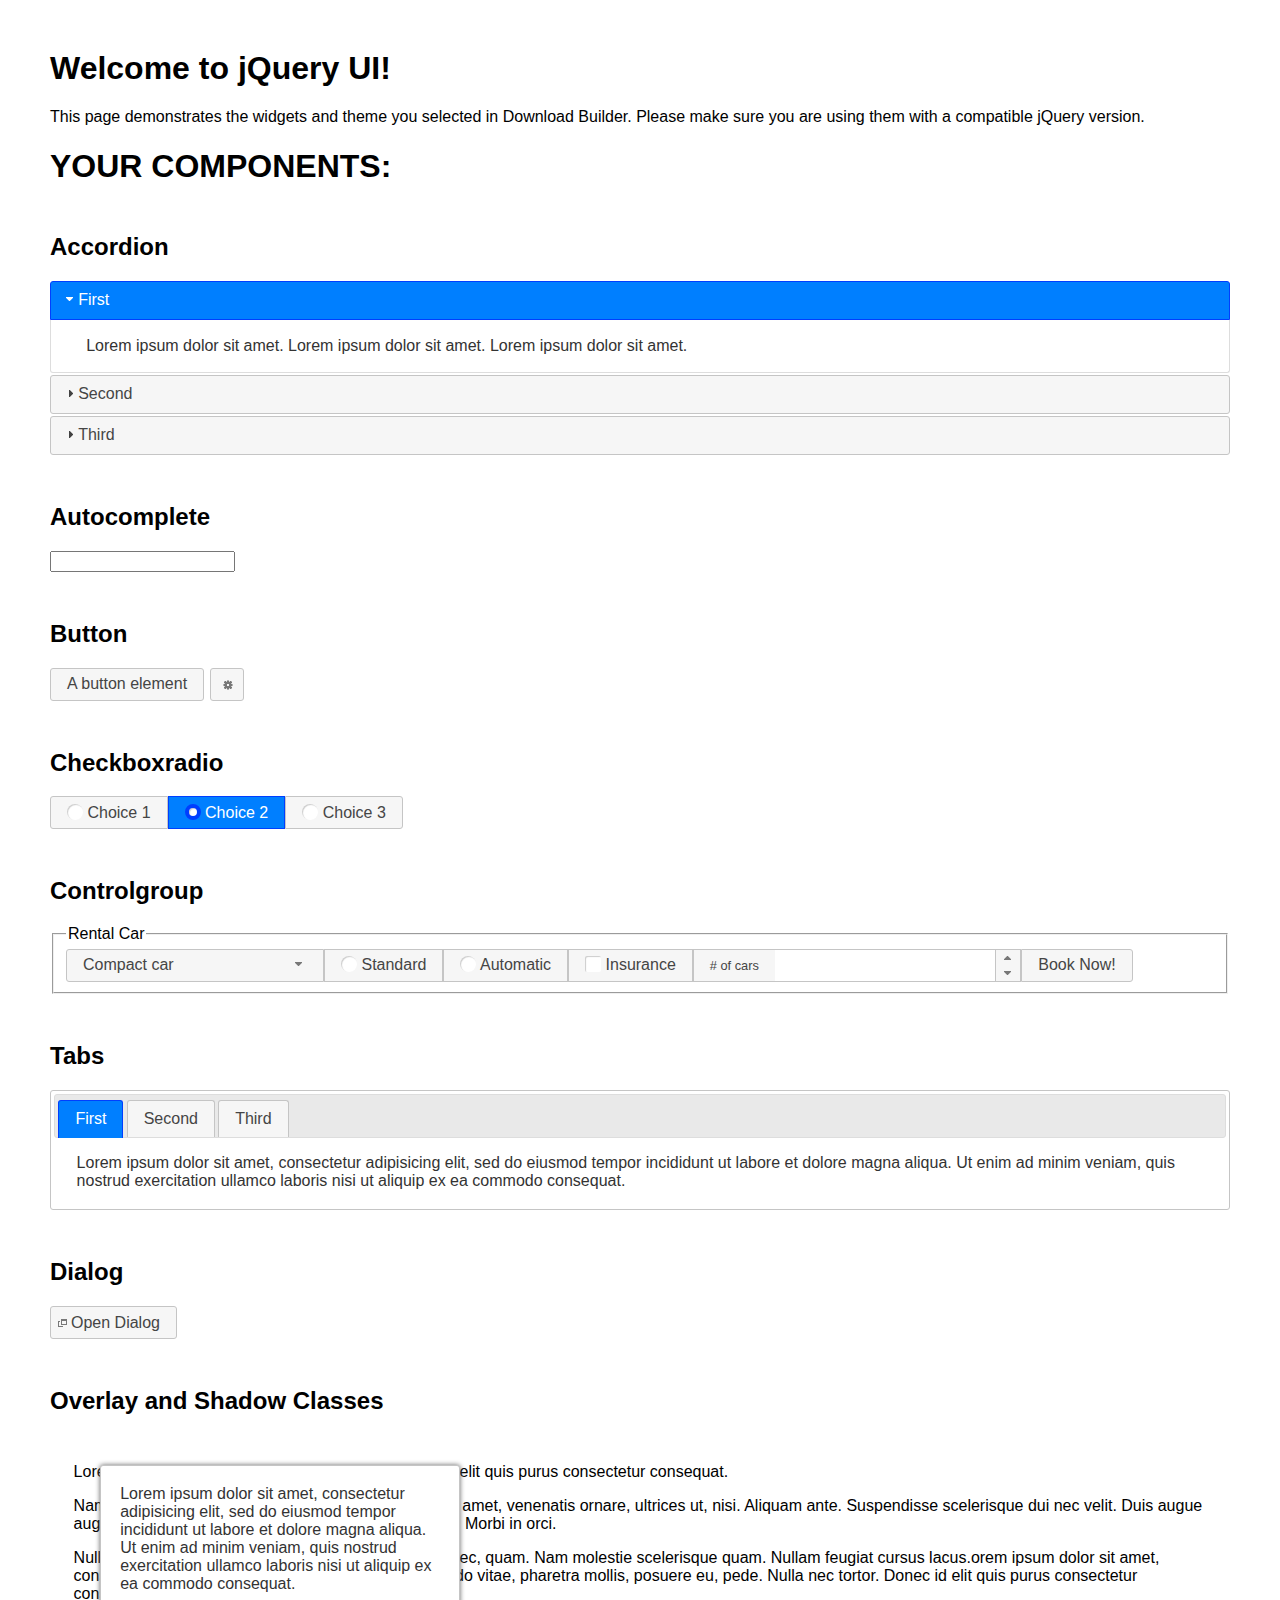
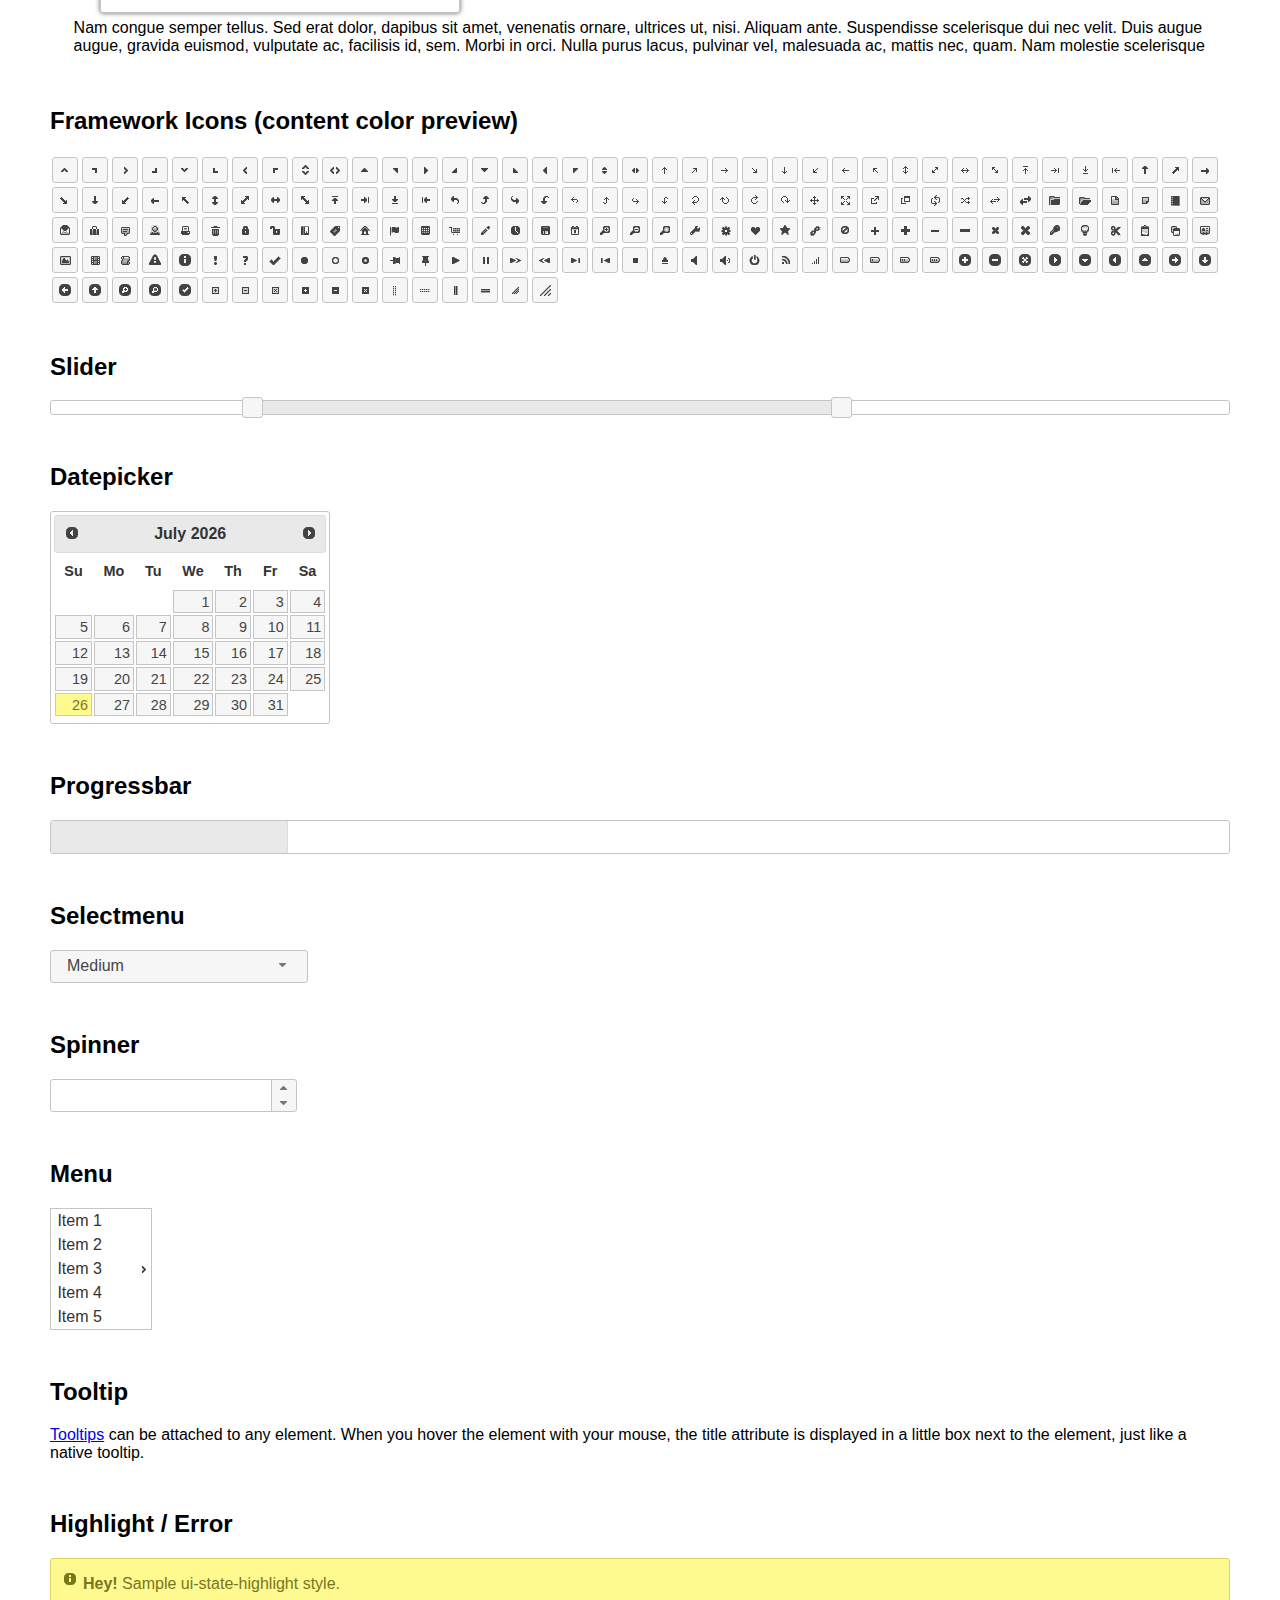
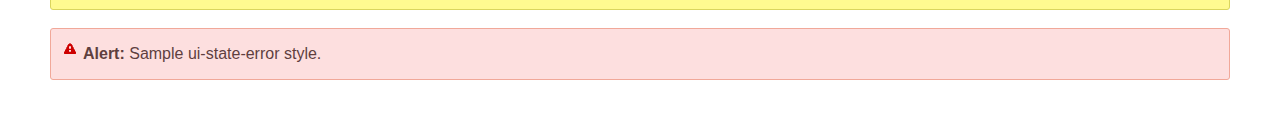
<file: jquery-ui-1.13.2/index.html>
<!doctype html>
<html lang="us">
<head>
	<meta charset="utf-8">
	<title>jQuery UI Example Page</title>
	<link href="jquery-ui.css" rel="stylesheet">
	<style>
	body{
		font-family: "Trebuchet MS", sans-serif;
		margin: 50px;
	}
	.demoHeaders {
		margin-top: 2em;
	}
	#dialog-link {
		padding: .4em 1em .4em 20px;
		text-decoration: none;
		position: relative;
	}
	#dialog-link span.ui-icon {
		margin: 0 5px 0 0;
		position: absolute;
		left: .2em;
		top: 50%;
		margin-top: -8px;
	}
	#icons {
		margin: 0;
		padding: 0;
	}
	#icons li {
		margin: 2px;
		position: relative;
		padding: 4px 0;
		cursor: pointer;
		float: left;
		list-style: none;
	}
	#icons span.ui-icon {
		float: left;
		margin: 0 4px;
	}
	.fakewindowcontain .ui-widget-overlay {
		position: absolute;
	}
	select {
		width: 200px;
	}
	</style>
</head>
<body>

<h1>Welcome to jQuery UI!</h1>

<div class="ui-widget">
	<p>This page demonstrates the widgets and theme you selected in Download Builder. Please make sure you are using them with a compatible jQuery version.</p>
</div>

<h1>YOUR COMPONENTS:</h1>

<!-- Accordion -->
<h2 class="demoHeaders">Accordion</h2>
<div id="accordion">
	<h3>First</h3>
	<div>Lorem ipsum dolor sit amet. Lorem ipsum dolor sit amet. Lorem ipsum dolor sit amet.</div>
	<h3>Second</h3>
	<div>Phasellus mattis tincidunt nibh.</div>
	<h3>Third</h3>
	<div>Nam dui erat, auctor a, dignissim quis.</div>
</div>

<!-- Autocomplete -->
<h2 class="demoHeaders">Autocomplete</h2>
<div>
	<input id="autocomplete" title="type &quot;a&quot;">
</div>

<!-- Button -->
<h2 class="demoHeaders">Button</h2>
<button id="button">A button element</button>
<button id="button-icon">An icon-only button</button>

<!-- Checkboxradio -->
<h2 class="demoHeaders">Checkboxradio</h2>
<form style="margin-top: 1em;">
	<div id="radioset">
		<input type="radio" id="radio1" name="radio"><label for="radio1">Choice 1</label>
		<input type="radio" id="radio2" name="radio" checked="checked"><label for="radio2">Choice 2</label>
		<input type="radio" id="radio3" name="radio"><label for="radio3">Choice 3</label>
	</div>
</form>

<!-- Controlgroup -->
<h2 class="demoHeaders">Controlgroup</h2>
<fieldset>
	<legend>Rental Car</legend>
	<div id="controlgroup">
		<select id="car-type">
			<option>Compact car</option>
			<option>Midsize car</option>
			<option>Full size car</option>
			<option>SUV</option>
			<option>Luxury</option>
			<option>Truck</option>
			<option>Van</option>
		</select>
		<label for="transmission-standard">Standard</label>
		<input type="radio" name="transmission" id="transmission-standard">
		<label for="transmission-automatic">Automatic</label>
		<input type="radio" name="transmission" id="transmission-automatic">
		<label for="insurance">Insurance</label>
		<input type="checkbox" name="insurance" id="insurance">
		<label for="horizontal-spinner" class="ui-controlgroup-label"># of cars</label>
		<input id="horizontal-spinner" class="ui-spinner-input">
		<button>Book Now!</button>
	</div>
</fieldset>

<!-- Tabs -->
<h2 class="demoHeaders">Tabs</h2>
<div id="tabs">
	<ul>
		<li><a href="#tabs-1">First</a></li>
		<li><a href="#tabs-2">Second</a></li>
		<li><a href="#tabs-3">Third</a></li>
	</ul>
	<div id="tabs-1">Lorem ipsum dolor sit amet, consectetur adipisicing elit, sed do eiusmod tempor incididunt ut labore et dolore magna aliqua. Ut enim ad minim veniam, quis nostrud exercitation ullamco laboris nisi ut aliquip ex ea commodo consequat.</div>
	<div id="tabs-2">Phasellus mattis tincidunt nibh. Cras orci urna, blandit id, pretium vel, aliquet ornare, felis. Maecenas scelerisque sem non nisl. Fusce sed lorem in enim dictum bibendum.</div>
	<div id="tabs-3">Nam dui erat, auctor a, dignissim quis, sollicitudin eu, felis. Pellentesque nisi urna, interdum eget, sagittis et, consequat vestibulum, lacus. Mauris porttitor ullamcorper augue.</div>
</div>

<h2 class="demoHeaders">Dialog</h2>
<p>
	<button id="dialog-link" class="ui-button ui-corner-all ui-widget">
		<span class="ui-icon ui-icon-newwin"></span>Open Dialog
	</button>
</p>

<h2 class="demoHeaders">Overlay and Shadow Classes</h2>
<div style="position: relative; width: 96%; height: 200px; padding:1% 2%; overflow:hidden;" class="fakewindowcontain">
	<p>Lorem ipsum dolor sit amet,  Nulla nec tortor. Donec id elit quis purus consectetur consequat. </p><p>Nam congue semper tellus. Sed erat dolor, dapibus sit amet, venenatis ornare, ultrices ut, nisi. Aliquam ante. Suspendisse scelerisque dui nec velit. Duis augue augue, gravida euismod, vulputate ac, facilisis id, sem. Morbi in orci. </p><p>Nulla purus lacus, pulvinar vel, malesuada ac, mattis nec, quam. Nam molestie scelerisque quam. Nullam feugiat cursus lacus.orem ipsum dolor sit amet, consectetur adipiscing elit. Donec libero risus, commodo vitae, pharetra mollis, posuere eu, pede. Nulla nec tortor. Donec id elit quis purus consectetur consequat. </p><p>Nam congue semper tellus. Sed erat dolor, dapibus sit amet, venenatis ornare, ultrices ut, nisi. Aliquam ante. Suspendisse scelerisque dui nec velit. Duis augue augue, gravida euismod, vulputate ac, facilisis id, sem. Morbi in orci. Nulla purus lacus, pulvinar vel, malesuada ac, mattis nec, quam. Nam molestie scelerisque quam. </p><p>Nullam feugiat cursus lacus.orem ipsum dolor sit amet, consectetur adipiscing elit. Donec libero risus, commodo vitae, pharetra mollis, posuere eu, pede. Nulla nec tortor. Donec id elit quis purus consectetur consequat. Nam congue semper tellus. Sed erat dolor, dapibus sit amet, venenatis ornare, ultrices ut, nisi. Aliquam ante. </p><p>Suspendisse scelerisque dui nec velit. Duis augue augue, gravida euismod, vulputate ac, facilisis id, sem. Morbi in orci. Nulla purus lacus, pulvinar vel, malesuada ac, mattis nec, quam. Nam molestie scelerisque quam. Nullam feugiat cursus lacus.orem ipsum dolor sit amet, consectetur adipiscing elit. Donec libero risus, commodo vitae, pharetra mollis, posuere eu, pede. Nulla nec tortor. Donec id elit quis purus consectetur consequat. Nam congue semper tellus. Sed erat dolor, dapibus sit amet, venenatis ornare, ultrices ut, nisi. </p>

	<!-- ui-dialog -->
	<div class="ui-widget-overlay ui-front"></div>
	<div style="position: absolute; width: 320px; left: 50px; top: 30px; padding: 1.2em" class="ui-widget ui-front ui-widget-content ui-corner-all ui-widget-shadow">
		Lorem ipsum dolor sit amet, consectetur adipisicing elit, sed do eiusmod tempor incididunt ut labore et dolore magna aliqua. Ut enim ad minim veniam, quis nostrud exercitation ullamco laboris nisi ut aliquip ex ea commodo consequat.
	</div>

</div>

<!-- ui-dialog -->
<div id="dialog" title="Dialog Title">
	<p>Lorem ipsum dolor sit amet, consectetur adipisicing elit, sed do eiusmod tempor incididunt ut labore et dolore magna aliqua. Ut enim ad minim veniam, quis nostrud exercitation ullamco laboris nisi ut aliquip ex ea commodo consequat.</p>
</div>


<h2 class="demoHeaders">Framework Icons (content color preview)</h2>
<ul id="icons" class="ui-widget ui-helper-clearfix">
	<li class="ui-state-default ui-corner-all" title=".ui-icon-caret-1-n"><span class="ui-icon ui-icon-caret-1-n"></span></li>
	<li class="ui-state-default ui-corner-all" title=".ui-icon-caret-1-ne"><span class="ui-icon ui-icon-caret-1-ne"></span></li>
	<li class="ui-state-default ui-corner-all" title=".ui-icon-caret-1-e"><span class="ui-icon ui-icon-caret-1-e"></span></li>
	<li class="ui-state-default ui-corner-all" title=".ui-icon-caret-1-se"><span class="ui-icon ui-icon-caret-1-se"></span></li>
	<li class="ui-state-default ui-corner-all" title=".ui-icon-caret-1-s"><span class="ui-icon ui-icon-caret-1-s"></span></li>
	<li class="ui-state-default ui-corner-all" title=".ui-icon-caret-1-sw"><span class="ui-icon ui-icon-caret-1-sw"></span></li>
	<li class="ui-state-default ui-corner-all" title=".ui-icon-caret-1-w"><span class="ui-icon ui-icon-caret-1-w"></span></li>
	<li class="ui-state-default ui-corner-all" title=".ui-icon-caret-1-nw"><span class="ui-icon ui-icon-caret-1-nw"></span></li>
	<li class="ui-state-default ui-corner-all" title=".ui-icon-caret-2-n-s"><span class="ui-icon ui-icon-caret-2-n-s"></span></li>
	<li class="ui-state-default ui-corner-all" title=".ui-icon-caret-2-e-w"><span class="ui-icon ui-icon-caret-2-e-w"></span></li>
	<li class="ui-state-default ui-corner-all" title=".ui-icon-triangle-1-n"><span class="ui-icon ui-icon-triangle-1-n"></span></li>
	<li class="ui-state-default ui-corner-all" title=".ui-icon-triangle-1-ne"><span class="ui-icon ui-icon-triangle-1-ne"></span></li>
	<li class="ui-state-default ui-corner-all" title=".ui-icon-triangle-1-e"><span class="ui-icon ui-icon-triangle-1-e"></span></li>
	<li class="ui-state-default ui-corner-all" title=".ui-icon-triangle-1-se"><span class="ui-icon ui-icon-triangle-1-se"></span></li>
	<li class="ui-state-default ui-corner-all" title=".ui-icon-triangle-1-s"><span class="ui-icon ui-icon-triangle-1-s"></span></li>
	<li class="ui-state-default ui-corner-all" title=".ui-icon-triangle-1-sw"><span class="ui-icon ui-icon-triangle-1-sw"></span></li>
	<li class="ui-state-default ui-corner-all" title=".ui-icon-triangle-1-w"><span class="ui-icon ui-icon-triangle-1-w"></span></li>
	<li class="ui-state-default ui-corner-all" title=".ui-icon-triangle-1-nw"><span class="ui-icon ui-icon-triangle-1-nw"></span></li>
	<li class="ui-state-default ui-corner-all" title=".ui-icon-triangle-2-n-s"><span class="ui-icon ui-icon-triangle-2-n-s"></span></li>
	<li class="ui-state-default ui-corner-all" title=".ui-icon-triangle-2-e-w"><span class="ui-icon ui-icon-triangle-2-e-w"></span></li>
	<li class="ui-state-default ui-corner-all" title=".ui-icon-arrow-1-n"><span class="ui-icon ui-icon-arrow-1-n"></span></li>
	<li class="ui-state-default ui-corner-all" title=".ui-icon-arrow-1-ne"><span class="ui-icon ui-icon-arrow-1-ne"></span></li>
	<li class="ui-state-default ui-corner-all" title=".ui-icon-arrow-1-e"><span class="ui-icon ui-icon-arrow-1-e"></span></li>
	<li class="ui-state-default ui-corner-all" title=".ui-icon-arrow-1-se"><span class="ui-icon ui-icon-arrow-1-se"></span></li>
	<li class="ui-state-default ui-corner-all" title=".ui-icon-arrow-1-s"><span class="ui-icon ui-icon-arrow-1-s"></span></li>
	<li class="ui-state-default ui-corner-all" title=".ui-icon-arrow-1-sw"><span class="ui-icon ui-icon-arrow-1-sw"></span></li>
	<li class="ui-state-default ui-corner-all" title=".ui-icon-arrow-1-w"><span class="ui-icon ui-icon-arrow-1-w"></span></li>
	<li class="ui-state-default ui-corner-all" title=".ui-icon-arrow-1-nw"><span class="ui-icon ui-icon-arrow-1-nw"></span></li>
	<li class="ui-state-default ui-corner-all" title=".ui-icon-arrow-2-n-s"><span class="ui-icon ui-icon-arrow-2-n-s"></span></li>
	<li class="ui-state-default ui-corner-all" title=".ui-icon-arrow-2-ne-sw"><span class="ui-icon ui-icon-arrow-2-ne-sw"></span></li>
	<li class="ui-state-default ui-corner-all" title=".ui-icon-arrow-2-e-w"><span class="ui-icon ui-icon-arrow-2-e-w"></span></li>
	<li class="ui-state-default ui-corner-all" title=".ui-icon-arrow-2-se-nw"><span class="ui-icon ui-icon-arrow-2-se-nw"></span></li>
	<li class="ui-state-default ui-corner-all" title=".ui-icon-arrowstop-1-n"><span class="ui-icon ui-icon-arrowstop-1-n"></span></li>
	<li class="ui-state-default ui-corner-all" title=".ui-icon-arrowstop-1-e"><span class="ui-icon ui-icon-arrowstop-1-e"></span></li>
	<li class="ui-state-default ui-corner-all" title=".ui-icon-arrowstop-1-s"><span class="ui-icon ui-icon-arrowstop-1-s"></span></li>
	<li class="ui-state-default ui-corner-all" title=".ui-icon-arrowstop-1-w"><span class="ui-icon ui-icon-arrowstop-1-w"></span></li>
	<li class="ui-state-default ui-corner-all" title=".ui-icon-arrowthick-1-n"><span class="ui-icon ui-icon-arrowthick-1-n"></span></li>
	<li class="ui-state-default ui-corner-all" title=".ui-icon-arrowthick-1-ne"><span class="ui-icon ui-icon-arrowthick-1-ne"></span></li>
	<li class="ui-state-default ui-corner-all" title=".ui-icon-arrowthick-1-e"><span class="ui-icon ui-icon-arrowthick-1-e"></span></li>
	<li class="ui-state-default ui-corner-all" title=".ui-icon-arrowthick-1-se"><span class="ui-icon ui-icon-arrowthick-1-se"></span></li>
	<li class="ui-state-default ui-corner-all" title=".ui-icon-arrowthick-1-s"><span class="ui-icon ui-icon-arrowthick-1-s"></span></li>
	<li class="ui-state-default ui-corner-all" title=".ui-icon-arrowthick-1-sw"><span class="ui-icon ui-icon-arrowthick-1-sw"></span></li>
	<li class="ui-state-default ui-corner-all" title=".ui-icon-arrowthick-1-w"><span class="ui-icon ui-icon-arrowthick-1-w"></span></li>
	<li class="ui-state-default ui-corner-all" title=".ui-icon-arrowthick-1-nw"><span class="ui-icon ui-icon-arrowthick-1-nw"></span></li>
	<li class="ui-state-default ui-corner-all" title=".ui-icon-arrowthick-2-n-s"><span class="ui-icon ui-icon-arrowthick-2-n-s"></span></li>
	<li class="ui-state-default ui-corner-all" title=".ui-icon-arrowthick-2-ne-sw"><span class="ui-icon ui-icon-arrowthick-2-ne-sw"></span></li>
	<li class="ui-state-default ui-corner-all" title=".ui-icon-arrowthick-2-e-w"><span class="ui-icon ui-icon-arrowthick-2-e-w"></span></li>
	<li class="ui-state-default ui-corner-all" title=".ui-icon-arrowthick-2-se-nw"><span class="ui-icon ui-icon-arrowthick-2-se-nw"></span></li>
	<li class="ui-state-default ui-corner-all" title=".ui-icon-arrowthickstop-1-n"><span class="ui-icon ui-icon-arrowthickstop-1-n"></span></li>
	<li class="ui-state-default ui-corner-all" title=".ui-icon-arrowthickstop-1-e"><span class="ui-icon ui-icon-arrowthickstop-1-e"></span></li>
	<li class="ui-state-default ui-corner-all" title=".ui-icon-arrowthickstop-1-s"><span class="ui-icon ui-icon-arrowthickstop-1-s"></span></li>
	<li class="ui-state-default ui-corner-all" title=".ui-icon-arrowthickstop-1-w"><span class="ui-icon ui-icon-arrowthickstop-1-w"></span></li>
	<li class="ui-state-default ui-corner-all" title=".ui-icon-arrowreturnthick-1-w"><span class="ui-icon ui-icon-arrowreturnthick-1-w"></span></li>
	<li class="ui-state-default ui-corner-all" title=".ui-icon-arrowreturnthick-1-n"><span class="ui-icon ui-icon-arrowreturnthick-1-n"></span></li>
	<li class="ui-state-default ui-corner-all" title=".ui-icon-arrowreturnthick-1-e"><span class="ui-icon ui-icon-arrowreturnthick-1-e"></span></li>
	<li class="ui-state-default ui-corner-all" title=".ui-icon-arrowreturnthick-1-s"><span class="ui-icon ui-icon-arrowreturnthick-1-s"></span></li>
	<li class="ui-state-default ui-corner-all" title=".ui-icon-arrowreturn-1-w"><span class="ui-icon ui-icon-arrowreturn-1-w"></span></li>
	<li class="ui-state-default ui-corner-all" title=".ui-icon-arrowreturn-1-n"><span class="ui-icon ui-icon-arrowreturn-1-n"></span></li>
	<li class="ui-state-default ui-corner-all" title=".ui-icon-arrowreturn-1-e"><span class="ui-icon ui-icon-arrowreturn-1-e"></span></li>
	<li class="ui-state-default ui-corner-all" title=".ui-icon-arrowreturn-1-s"><span class="ui-icon ui-icon-arrowreturn-1-s"></span></li>
	<li class="ui-state-default ui-corner-all" title=".ui-icon-arrowrefresh-1-w"><span class="ui-icon ui-icon-arrowrefresh-1-w"></span></li>
	<li class="ui-state-default ui-corner-all" title=".ui-icon-arrowrefresh-1-n"><span class="ui-icon ui-icon-arrowrefresh-1-n"></span></li>
	<li class="ui-state-default ui-corner-all" title=".ui-icon-arrowrefresh-1-e"><span class="ui-icon ui-icon-arrowrefresh-1-e"></span></li>
	<li class="ui-state-default ui-corner-all" title=".ui-icon-arrowrefresh-1-s"><span class="ui-icon ui-icon-arrowrefresh-1-s"></span></li>
	<li class="ui-state-default ui-corner-all" title=".ui-icon-arrow-4"><span class="ui-icon ui-icon-arrow-4"></span></li>
	<li class="ui-state-default ui-corner-all" title=".ui-icon-arrow-4-diag"><span class="ui-icon ui-icon-arrow-4-diag"></span></li>
	<li class="ui-state-default ui-corner-all" title=".ui-icon-extlink"><span class="ui-icon ui-icon-extlink"></span></li>
	<li class="ui-state-default ui-corner-all" title=".ui-icon-newwin"><span class="ui-icon ui-icon-newwin"></span></li>
	<li class="ui-state-default ui-corner-all" title=".ui-icon-refresh"><span class="ui-icon ui-icon-refresh"></span></li>
	<li class="ui-state-default ui-corner-all" title=".ui-icon-shuffle"><span class="ui-icon ui-icon-shuffle"></span></li>
	<li class="ui-state-default ui-corner-all" title=".ui-icon-transfer-e-w"><span class="ui-icon ui-icon-transfer-e-w"></span></li>
	<li class="ui-state-default ui-corner-all" title=".ui-icon-transferthick-e-w"><span class="ui-icon ui-icon-transferthick-e-w"></span></li>
	<li class="ui-state-default ui-corner-all" title=".ui-icon-folder-collapsed"><span class="ui-icon ui-icon-folder-collapsed"></span></li>
	<li class="ui-state-default ui-corner-all" title=".ui-icon-folder-open"><span class="ui-icon ui-icon-folder-open"></span></li>
	<li class="ui-state-default ui-corner-all" title=".ui-icon-document"><span class="ui-icon ui-icon-document"></span></li>
	<li class="ui-state-default ui-corner-all" title=".ui-icon-document-b"><span class="ui-icon ui-icon-document-b"></span></li>
	<li class="ui-state-default ui-corner-all" title=".ui-icon-note"><span class="ui-icon ui-icon-note"></span></li>
	<li class="ui-state-default ui-corner-all" title=".ui-icon-mail-closed"><span class="ui-icon ui-icon-mail-closed"></span></li>
	<li class="ui-state-default ui-corner-all" title=".ui-icon-mail-open"><span class="ui-icon ui-icon-mail-open"></span></li>
	<li class="ui-state-default ui-corner-all" title=".ui-icon-suitcase"><span class="ui-icon ui-icon-suitcase"></span></li>
	<li class="ui-state-default ui-corner-all" title=".ui-icon-comment"><span class="ui-icon ui-icon-comment"></span></li>
	<li class="ui-state-default ui-corner-all" title=".ui-icon-person"><span class="ui-icon ui-icon-person"></span></li>
	<li class="ui-state-default ui-corner-all" title=".ui-icon-print"><span class="ui-icon ui-icon-print"></span></li>
	<li class="ui-state-default ui-corner-all" title=".ui-icon-trash"><span class="ui-icon ui-icon-trash"></span></li>
	<li class="ui-state-default ui-corner-all" title=".ui-icon-locked"><span class="ui-icon ui-icon-locked"></span></li>
	<li class="ui-state-default ui-corner-all" title=".ui-icon-unlocked"><span class="ui-icon ui-icon-unlocked"></span></li>
	<li class="ui-state-default ui-corner-all" title=".ui-icon-bookmark"><span class="ui-icon ui-icon-bookmark"></span></li>
	<li class="ui-state-default ui-corner-all" title=".ui-icon-tag"><span class="ui-icon ui-icon-tag"></span></li>
	<li class="ui-state-default ui-corner-all" title=".ui-icon-home"><span class="ui-icon ui-icon-home"></span></li>
	<li class="ui-state-default ui-corner-all" title=".ui-icon-flag"><span class="ui-icon ui-icon-flag"></span></li>
	<li class="ui-state-default ui-corner-all" title=".ui-icon-calculator"><span class="ui-icon ui-icon-calculator"></span></li>
	<li class="ui-state-default ui-corner-all" title=".ui-icon-cart"><span class="ui-icon ui-icon-cart"></span></li>
	<li class="ui-state-default ui-corner-all" title=".ui-icon-pencil"><span class="ui-icon ui-icon-pencil"></span></li>
	<li class="ui-state-default ui-corner-all" title=".ui-icon-clock"><span class="ui-icon ui-icon-clock"></span></li>
	<li class="ui-state-default ui-corner-all" title=".ui-icon-disk"><span class="ui-icon ui-icon-disk"></span></li>
	<li class="ui-state-default ui-corner-all" title=".ui-icon-calendar"><span class="ui-icon ui-icon-calendar"></span></li>
	<li class="ui-state-default ui-corner-all" title=".ui-icon-zoomin"><span class="ui-icon ui-icon-zoomin"></span></li>
	<li class="ui-state-default ui-corner-all" title=".ui-icon-zoomout"><span class="ui-icon ui-icon-zoomout"></span></li>
	<li class="ui-state-default ui-corner-all" title=".ui-icon-search"><span class="ui-icon ui-icon-search"></span></li>
	<li class="ui-state-default ui-corner-all" title=".ui-icon-wrench"><span class="ui-icon ui-icon-wrench"></span></li>
	<li class="ui-state-default ui-corner-all" title=".ui-icon-gear"><span class="ui-icon ui-icon-gear"></span></li>
	<li class="ui-state-default ui-corner-all" title=".ui-icon-heart"><span class="ui-icon ui-icon-heart"></span></li>
	<li class="ui-state-default ui-corner-all" title=".ui-icon-star"><span class="ui-icon ui-icon-star"></span></li>
	<li class="ui-state-default ui-corner-all" title=".ui-icon-link"><span class="ui-icon ui-icon-link"></span></li>
	<li class="ui-state-default ui-corner-all" title=".ui-icon-cancel"><span class="ui-icon ui-icon-cancel"></span></li>
	<li class="ui-state-default ui-corner-all" title=".ui-icon-plus"><span class="ui-icon ui-icon-plus"></span></li>
	<li class="ui-state-default ui-corner-all" title=".ui-icon-plusthick"><span class="ui-icon ui-icon-plusthick"></span></li>
	<li class="ui-state-default ui-corner-all" title=".ui-icon-minus"><span class="ui-icon ui-icon-minus"></span></li>
	<li class="ui-state-default ui-corner-all" title=".ui-icon-minusthick"><span class="ui-icon ui-icon-minusthick"></span></li>
	<li class="ui-state-default ui-corner-all" title=".ui-icon-close"><span class="ui-icon ui-icon-close"></span></li>
	<li class="ui-state-default ui-corner-all" title=".ui-icon-closethick"><span class="ui-icon ui-icon-closethick"></span></li>
	<li class="ui-state-default ui-corner-all" title=".ui-icon-key"><span class="ui-icon ui-icon-key"></span></li>
	<li class="ui-state-default ui-corner-all" title=".ui-icon-lightbulb"><span class="ui-icon ui-icon-lightbulb"></span></li>
	<li class="ui-state-default ui-corner-all" title=".ui-icon-scissors"><span class="ui-icon ui-icon-scissors"></span></li>
	<li class="ui-state-default ui-corner-all" title=".ui-icon-clipboard"><span class="ui-icon ui-icon-clipboard"></span></li>
	<li class="ui-state-default ui-corner-all" title=".ui-icon-copy"><span class="ui-icon ui-icon-copy"></span></li>
	<li class="ui-state-default ui-corner-all" title=".ui-icon-contact"><span class="ui-icon ui-icon-contact"></span></li>
	<li class="ui-state-default ui-corner-all" title=".ui-icon-image"><span class="ui-icon ui-icon-image"></span></li>
	<li class="ui-state-default ui-corner-all" title=".ui-icon-video"><span class="ui-icon ui-icon-video"></span></li>
	<li class="ui-state-default ui-corner-all" title=".ui-icon-script"><span class="ui-icon ui-icon-script"></span></li>
	<li class="ui-state-default ui-corner-all" title=".ui-icon-alert"><span class="ui-icon ui-icon-alert"></span></li>
	<li class="ui-state-default ui-corner-all" title=".ui-icon-info"><span class="ui-icon ui-icon-info"></span></li>
	<li class="ui-state-default ui-corner-all" title=".ui-icon-notice"><span class="ui-icon ui-icon-notice"></span></li>
	<li class="ui-state-default ui-corner-all" title=".ui-icon-help"><span class="ui-icon ui-icon-help"></span></li>
	<li class="ui-state-default ui-corner-all" title=".ui-icon-check"><span class="ui-icon ui-icon-check"></span></li>
	<li class="ui-state-default ui-corner-all" title=".ui-icon-bullet"><span class="ui-icon ui-icon-bullet"></span></li>
	<li class="ui-state-default ui-corner-all" title=".ui-icon-radio-off"><span class="ui-icon ui-icon-radio-off"></span></li>
	<li class="ui-state-default ui-corner-all" title=".ui-icon-radio-on"><span class="ui-icon ui-icon-radio-on"></span></li>
	<li class="ui-state-default ui-corner-all" title=".ui-icon-pin-w"><span class="ui-icon ui-icon-pin-w"></span></li>
	<li class="ui-state-default ui-corner-all" title=".ui-icon-pin-s"><span class="ui-icon ui-icon-pin-s"></span></li>
	<li class="ui-state-default ui-corner-all" title=".ui-icon-play"><span class="ui-icon ui-icon-play"></span></li>
	<li class="ui-state-default ui-corner-all" title=".ui-icon-pause"><span class="ui-icon ui-icon-pause"></span></li>
	<li class="ui-state-default ui-corner-all" title=".ui-icon-seek-next"><span class="ui-icon ui-icon-seek-next"></span></li>
	<li class="ui-state-default ui-corner-all" title=".ui-icon-seek-prev"><span class="ui-icon ui-icon-seek-prev"></span></li>
	<li class="ui-state-default ui-corner-all" title=".ui-icon-seek-end"><span class="ui-icon ui-icon-seek-end"></span></li>
	<li class="ui-state-default ui-corner-all" title=".ui-icon-seek-first"><span class="ui-icon ui-icon-seek-first"></span></li>
	<li class="ui-state-default ui-corner-all" title=".ui-icon-stop"><span class="ui-icon ui-icon-stop"></span></li>
	<li class="ui-state-default ui-corner-all" title=".ui-icon-eject"><span class="ui-icon ui-icon-eject"></span></li>
	<li class="ui-state-default ui-corner-all" title=".ui-icon-volume-off"><span class="ui-icon ui-icon-volume-off"></span></li>
	<li class="ui-state-default ui-corner-all" title=".ui-icon-volume-on"><span class="ui-icon ui-icon-volume-on"></span></li>
	<li class="ui-state-default ui-corner-all" title=".ui-icon-power"><span class="ui-icon ui-icon-power"></span></li>
	<li class="ui-state-default ui-corner-all" title=".ui-icon-signal-diag"><span class="ui-icon ui-icon-signal-diag"></span></li>
	<li class="ui-state-default ui-corner-all" title=".ui-icon-signal"><span class="ui-icon ui-icon-signal"></span></li>
	<li class="ui-state-default ui-corner-all" title=".ui-icon-battery-0"><span class="ui-icon ui-icon-battery-0"></span></li>
	<li class="ui-state-default ui-corner-all" title=".ui-icon-battery-1"><span class="ui-icon ui-icon-battery-1"></span></li>
	<li class="ui-state-default ui-corner-all" title=".ui-icon-battery-2"><span class="ui-icon ui-icon-battery-2"></span></li>
	<li class="ui-state-default ui-corner-all" title=".ui-icon-battery-3"><span class="ui-icon ui-icon-battery-3"></span></li>
	<li class="ui-state-default ui-corner-all" title=".ui-icon-circle-plus"><span class="ui-icon ui-icon-circle-plus"></span></li>
	<li class="ui-state-default ui-corner-all" title=".ui-icon-circle-minus"><span class="ui-icon ui-icon-circle-minus"></span></li>
	<li class="ui-state-default ui-corner-all" title=".ui-icon-circle-close"><span class="ui-icon ui-icon-circle-close"></span></li>
	<li class="ui-state-default ui-corner-all" title=".ui-icon-circle-triangle-e"><span class="ui-icon ui-icon-circle-triangle-e"></span></li>
	<li class="ui-state-default ui-corner-all" title=".ui-icon-circle-triangle-s"><span class="ui-icon ui-icon-circle-triangle-s"></span></li>
	<li class="ui-state-default ui-corner-all" title=".ui-icon-circle-triangle-w"><span class="ui-icon ui-icon-circle-triangle-w"></span></li>
	<li class="ui-state-default ui-corner-all" title=".ui-icon-circle-triangle-n"><span class="ui-icon ui-icon-circle-triangle-n"></span></li>
	<li class="ui-state-default ui-corner-all" title=".ui-icon-circle-arrow-e"><span class="ui-icon ui-icon-circle-arrow-e"></span></li>
	<li class="ui-state-default ui-corner-all" title=".ui-icon-circle-arrow-s"><span class="ui-icon ui-icon-circle-arrow-s"></span></li>
	<li class="ui-state-default ui-corner-all" title=".ui-icon-circle-arrow-w"><span class="ui-icon ui-icon-circle-arrow-w"></span></li>
	<li class="ui-state-default ui-corner-all" title=".ui-icon-circle-arrow-n"><span class="ui-icon ui-icon-circle-arrow-n"></span></li>
	<li class="ui-state-default ui-corner-all" title=".ui-icon-circle-zoomin"><span class="ui-icon ui-icon-circle-zoomin"></span></li>
	<li class="ui-state-default ui-corner-all" title=".ui-icon-circle-zoomout"><span class="ui-icon ui-icon-circle-zoomout"></span></li>
	<li class="ui-state-default ui-corner-all" title=".ui-icon-circle-check"><span class="ui-icon ui-icon-circle-check"></span></li>
	<li class="ui-state-default ui-corner-all" title=".ui-icon-circlesmall-plus"><span class="ui-icon ui-icon-circlesmall-plus"></span></li>
	<li class="ui-state-default ui-corner-all" title=".ui-icon-circlesmall-minus"><span class="ui-icon ui-icon-circlesmall-minus"></span></li>
	<li class="ui-state-default ui-corner-all" title=".ui-icon-circlesmall-close"><span class="ui-icon ui-icon-circlesmall-close"></span></li>
	<li class="ui-state-default ui-corner-all" title=".ui-icon-squaresmall-plus"><span class="ui-icon ui-icon-squaresmall-plus"></span></li>
	<li class="ui-state-default ui-corner-all" title=".ui-icon-squaresmall-minus"><span class="ui-icon ui-icon-squaresmall-minus"></span></li>
	<li class="ui-state-default ui-corner-all" title=".ui-icon-squaresmall-close"><span class="ui-icon ui-icon-squaresmall-close"></span></li>
	<li class="ui-state-default ui-corner-all" title=".ui-icon-grip-dotted-vertical"><span class="ui-icon ui-icon-grip-dotted-vertical"></span></li>
	<li class="ui-state-default ui-corner-all" title=".ui-icon-grip-dotted-horizontal"><span class="ui-icon ui-icon-grip-dotted-horizontal"></span></li>
	<li class="ui-state-default ui-corner-all" title=".ui-icon-grip-solid-vertical"><span class="ui-icon ui-icon-grip-solid-vertical"></span></li>
	<li class="ui-state-default ui-corner-all" title=".ui-icon-grip-solid-horizontal"><span class="ui-icon ui-icon-grip-solid-horizontal"></span></li>
	<li class="ui-state-default ui-corner-all" title=".ui-icon-gripsmall-diagonal-se"><span class="ui-icon ui-icon-gripsmall-diagonal-se"></span></li>
	<li class="ui-state-default ui-corner-all" title=".ui-icon-grip-diagonal-se"><span class="ui-icon ui-icon-grip-diagonal-se"></span></li>
</ul>

<!-- Slider -->
<h2 class="demoHeaders">Slider</h2>
<div id="slider"></div>

<!-- Datepicker -->
<h2 class="demoHeaders">Datepicker</h2>
<div id="datepicker"></div>

<!-- Progressbar -->
<h2 class="demoHeaders">Progressbar</h2>
<div id="progressbar"></div>

<!-- Progressbar -->
<h2 class="demoHeaders">Selectmenu</h2>
<select id="selectmenu">
	<option>Slower</option>
	<option>Slow</option>
	<option selected="selected">Medium</option>
	<option>Fast</option>
	<option>Faster</option>
</select>

<!-- Spinner -->
<h2 class="demoHeaders">Spinner</h2>
<input id="spinner">

<!-- Menu -->
<h2 class="demoHeaders">Menu</h2>
<ul style="width:100px;" id="menu">
	<li><div>Item 1</div></li>
	<li><div>Item 2</div></li>
	<li><div>Item 3</div>
		<ul>
			<li><div>Item 3-1</div></li>
			<li><div>Item 3-2</div></li>
			<li><div>Item 3-3</div></li>
			<li><div>Item 3-4</div></li>
			<li><div>Item 3-5</div></li>
		</ul>
	</li>
	<li><div>Item 4</div></li>
	<li><div>Item 5</div></li>
</ul>

<!-- Tooltip -->
<h2 class="demoHeaders">Tooltip</h2>
<p id="tooltip">
	<a href="#" title="That&apos;s what this widget is">Tooltips</a> can be attached to any element. When you hover
the element with your mouse, the title attribute is displayed in a little box next to the element, just like a native tooltip.
</p>

<!-- Highlight / Error -->
<h2 class="demoHeaders">Highlight / Error</h2>
<div class="ui-widget">
	<div class="ui-state-highlight ui-corner-all" style="margin-top: 20px; padding: 0 .7em;">
		<p><span class="ui-icon ui-icon-info" style="float: left; margin-right: .3em;"></span>
		<strong>Hey!</strong> Sample ui-state-highlight style.</p>
	</div>
</div>
<br>
<div class="ui-widget">
	<div class="ui-state-error ui-corner-all" style="padding: 0 .7em;">
		<p><span class="ui-icon ui-icon-alert" style="float: left; margin-right: .3em;"></span>
		<strong>Alert:</strong> Sample ui-state-error style.</p>
	</div>
</div>

<script src="external/jquery/jquery.js"></script>
<script src="jquery-ui.js"></script>
<script>
$( "#accordion" ).accordion();

var availableTags = [
	"ActionScript",
	"AppleScript",
	"Asp",
	"BASIC",
	"C",
	"C++",
	"Clojure",
	"COBOL",
	"ColdFusion",
	"Erlang",
	"Fortran",
	"Groovy",
	"Haskell",
	"Java",
	"JavaScript",
	"Lisp",
	"Perl",
	"PHP",
	"Python",
	"Ruby",
	"Scala",
	"Scheme"
];
$( "#autocomplete" ).autocomplete({
	source: availableTags
});

$( "#button" ).button();
$( "#button-icon" ).button({
	icon: "ui-icon-gear",
	showLabel: false
});

$( "#radioset" ).buttonset();

$( "#controlgroup" ).controlgroup();

$( "#tabs" ).tabs();

$( "#dialog" ).dialog({
	autoOpen: false,
	width: 400,
	buttons: [
		{
			text: "Ok",
			click: function() {
				$( this ).dialog( "close" );
			}
		},
		{
			text: "Cancel",
			click: function() {
				$( this ).dialog( "close" );
			}
		}
	]
});

// Link to open the dialog
$( "#dialog-link" ).click(function( event ) {
	$( "#dialog" ).dialog( "open" );
	event.preventDefault();
});

$( "#datepicker" ).datepicker({
	inline: true
});

$( "#slider" ).slider({
	range: true,
	values: [ 17, 67 ]
});

$( "#progressbar" ).progressbar({
	value: 20
});

$( "#spinner" ).spinner();

$( "#menu" ).menu();

$( "#tooltip" ).tooltip();

$( "#selectmenu" ).selectmenu();

// Hover states on the static widgets
$( "#dialog-link, #icons li" ).hover(
	function() {
		$( this ).addClass( "ui-state-hover" );
	},
	function() {
		$( this ).removeClass( "ui-state-hover" );
	}
);
</script>
</body>
</html>
</file>
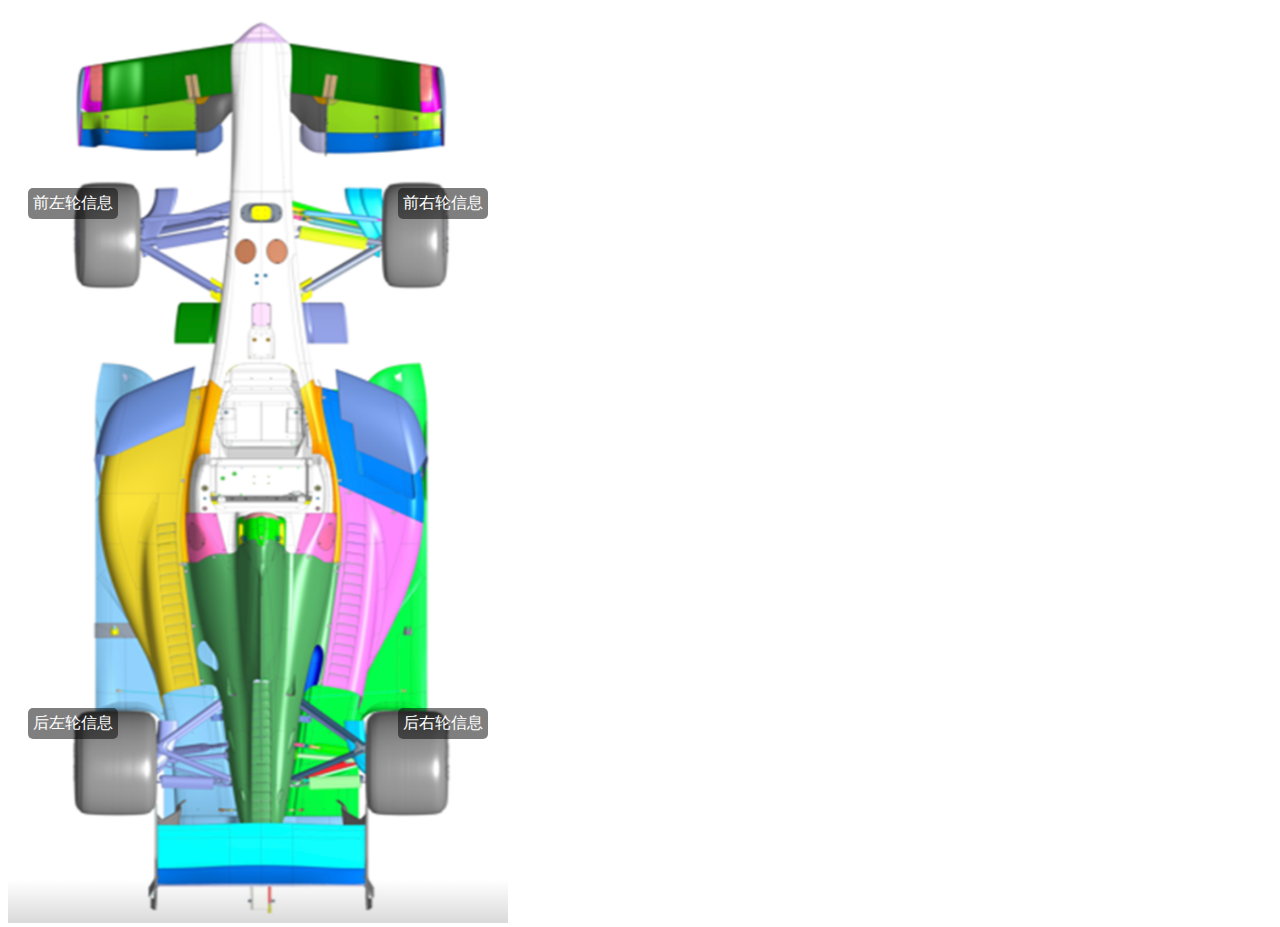
<file: wheel_info.html>
<!DOCTYPE html>
<html lang="en">
<head>
<meta charset="UTF-8">
<meta name="viewport" content="width=device-width, initial-scale=1.0">
<title>车辆顶视图及轮胎信息</title>
<style>
  .container {
    position: relative;
    width: 500px; /* 调整为你的图片宽度 */
    height: 300px; /* 调整为你的图片高度 */
  }
  .container img {
    width: 100%;
    height: auto;
  }
  .wheel-info {
    position: absolute;
    color: white; /* 根据需要调整文本颜色 */
    background-color: rgba(0, 0, 0, 0.5); /* 轻微的背景色 */
    padding: 5px;
    border-radius: 5px; /* 圆角边框 */
  }
  /* 分别定位四个轮胎信息，这里的值需要根据实际图片尺寸调整 */
  .front-left {
    top: 180px;
    left: 20px;
  }
  .front-right {
    top: 180px;
    right: 20px;
  }
  .back-left {
    top: 700px;
    left: 20px;
  }
  .back-right {
    top: 700px;
    right: 20px;
  }
</style>
</head>
<body>

<div class="container">
  <img src="./img/car.png" alt="车辆顶视图">
  <div class="wheel-info front-left">前左轮信息</div>
  <div class="wheel-info front-right">前右轮信息</div>
  <div class="wheel-info back-left">后左轮信息</div>
  <div class="wheel-info back-right">后右轮信息</div>
</div>

</body>
</html>
</file>
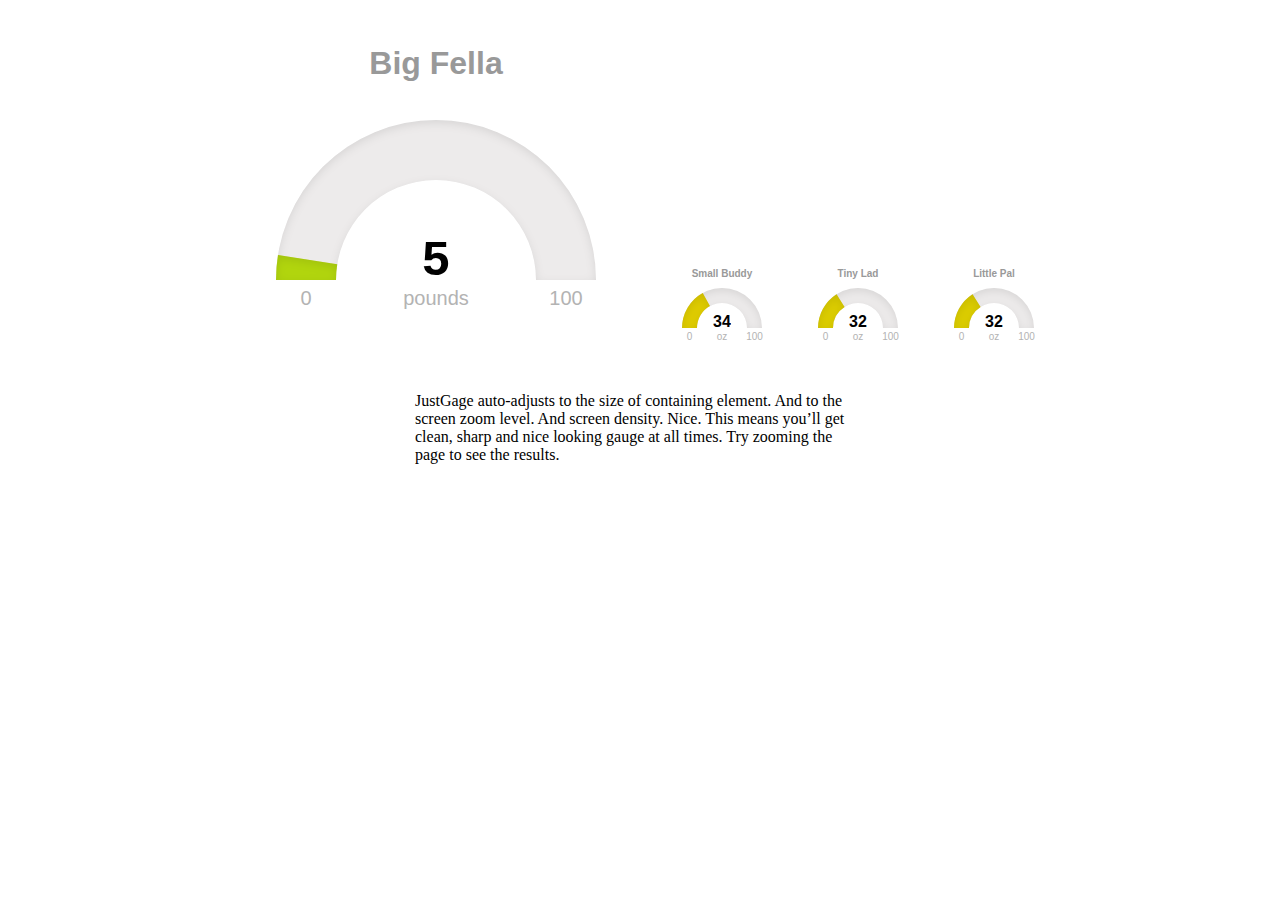
<file: justgage-1.2.2/examples/auto-adjust.htm>
<!doctype html>

<html>
  <head>
    <title>Auto-adjust</title>
    <meta http-equiv="Content-Type" content="text/html; charset=UTF-8" />
    <style>
      body {
        text-align: center;
      }

      #g1 {
        width:400px; height:320px;
        display: inline-block;
        margin: 1em;
      }

      #g2, #g3, #g4 {
        width:100px; height:80px;
        display: inline-block;
        margin: 1em;
      }

      p {
        display: block;
        width: 450px;
        margin: 2em auto;
        text-align: left;
      }
    </style>


  </head>
  <body>
    <div id="g1"></div>
    <div id="g2"></div>
    <div id="g3"></div>
    <div id="g4"></div>
    <p>
      JustGage auto-adjusts to the size of containing element. And to the screen zoom level. And screen density. Nice. This means you’ll get clean, sharp and nice looking gauge at all times. Try zooming the page to see the results.
    </p>

    <script src="../raphael-2.1.4.min.js"></script>
    <script src="../justgage.js"></script>
    <script>
      var g1, g2, g3, g4;

      window.onload = function(){
        var g1 = new JustGage({
          id: "g1",
          value: getRandomInt(0, 100),
          min: 0,
          max: 100,
          title: "Big Fella",
          label: "pounds"
        });

        var g2 = new JustGage({
          id: "g2",
          value: getRandomInt(0, 100),
          min: 0,
          max: 100,
          title: "Small Buddy",
          label: "oz"
        });

        var g3 = new JustGage({
          id: "g3",
          value: getRandomInt(0, 100),
          min: 0,
          max: 100,
          title: "Tiny Lad",
          label: "oz"
        });

        var g4 = new JustGage({
          id: "g4",
          value: getRandomInt(0, 100),
          min: 0,
          max: 100,
          title: "Little Pal",
          label: "oz"
        });

        setInterval(function() {
          g1.refresh(getRandomInt(50, 100));
          g2.refresh(getRandomInt(50, 100));
          g3.refresh(getRandomInt(0, 50));
          g4.refresh(getRandomInt(0, 50));
        }, 2500);
      };
    </script>
  </body>
</html>
</file>
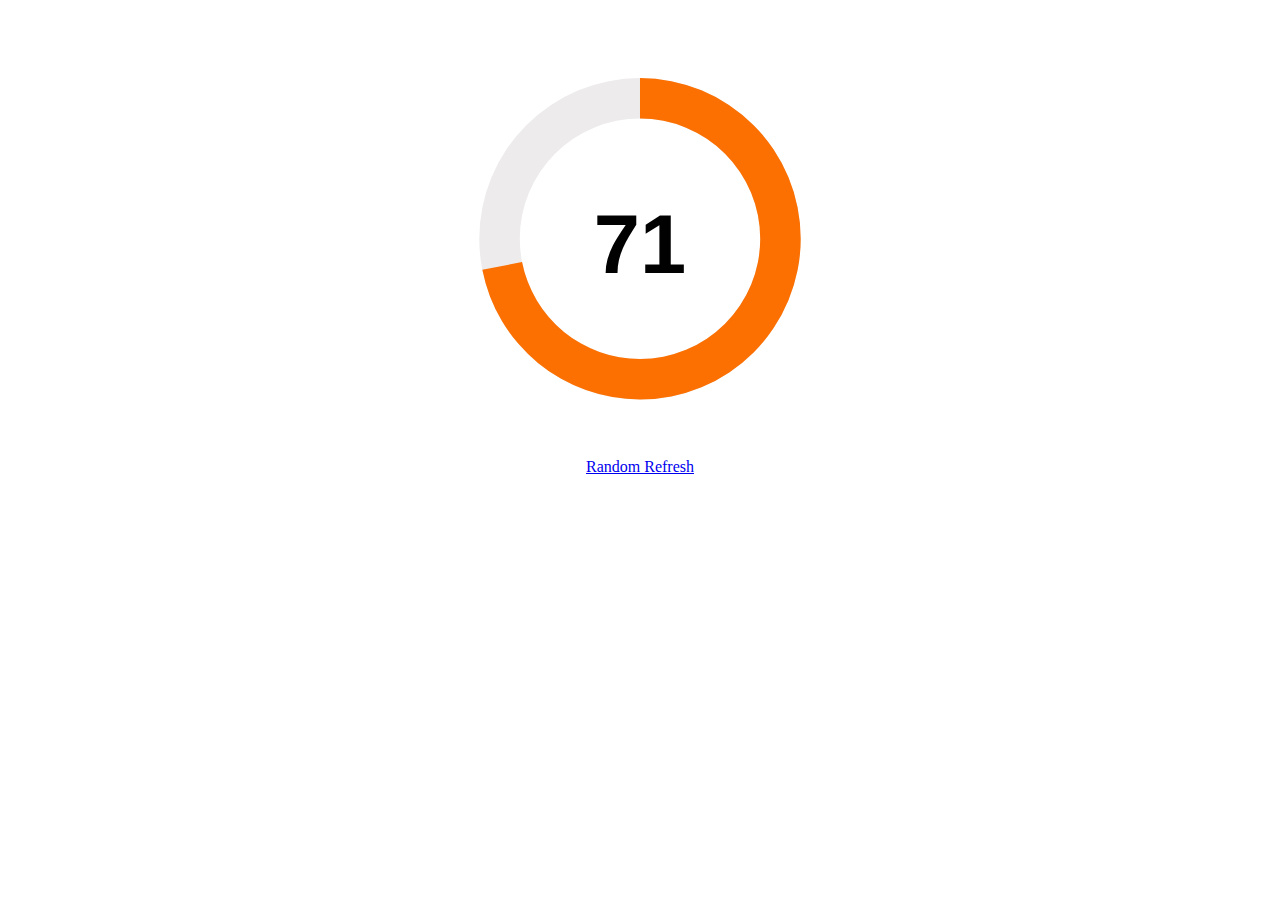
<file: justgage-1.2.2/examples/counter.html>
<!doctype html>
<html>

<head>
    <meta charset="utf-8" />
    <title>Counter</title>
    <meta name="viewport" content="width=device-width">
    <style>
    .container {
        width: 450px;
        margin: 0 auto;
        text-align: center;
    }

    .gauge {
        width: 450px;
        height: 450px;
    }

    a:link.button,
    a:active.button,
    a:visited.button,
    a:hover.button {
        margin: 30px 5px 0 2px;
        padding: 7px 13px;
    }
    </style>
</head>

<body>
    <div class="container">
        <div id="g1" class="gauge"></div>
        <a href="#" id="g1_refresh">Random Refresh</a>
    </div>
    <script src="../raphael-2.1.4.min.js"></script>
    <script src="../justgage.js"></script>
    <script>
    var g1;
    document.addEventListener("DOMContentLoaded", function(event) {
        g1 = new JustGage({
            id: "g1",
            value: 72,
            min: 0,
            max: 100,
            donut: true,
            gaugeWidthScale: 0.6,
            counter: true,
            hideInnerShadow: true
        });

        document.getElementById('g1_refresh').addEventListener('click', function() {
            g1.refresh(getRandomInt(0, 100));
        });
    });
    </script>
</body>

</html>
</file>
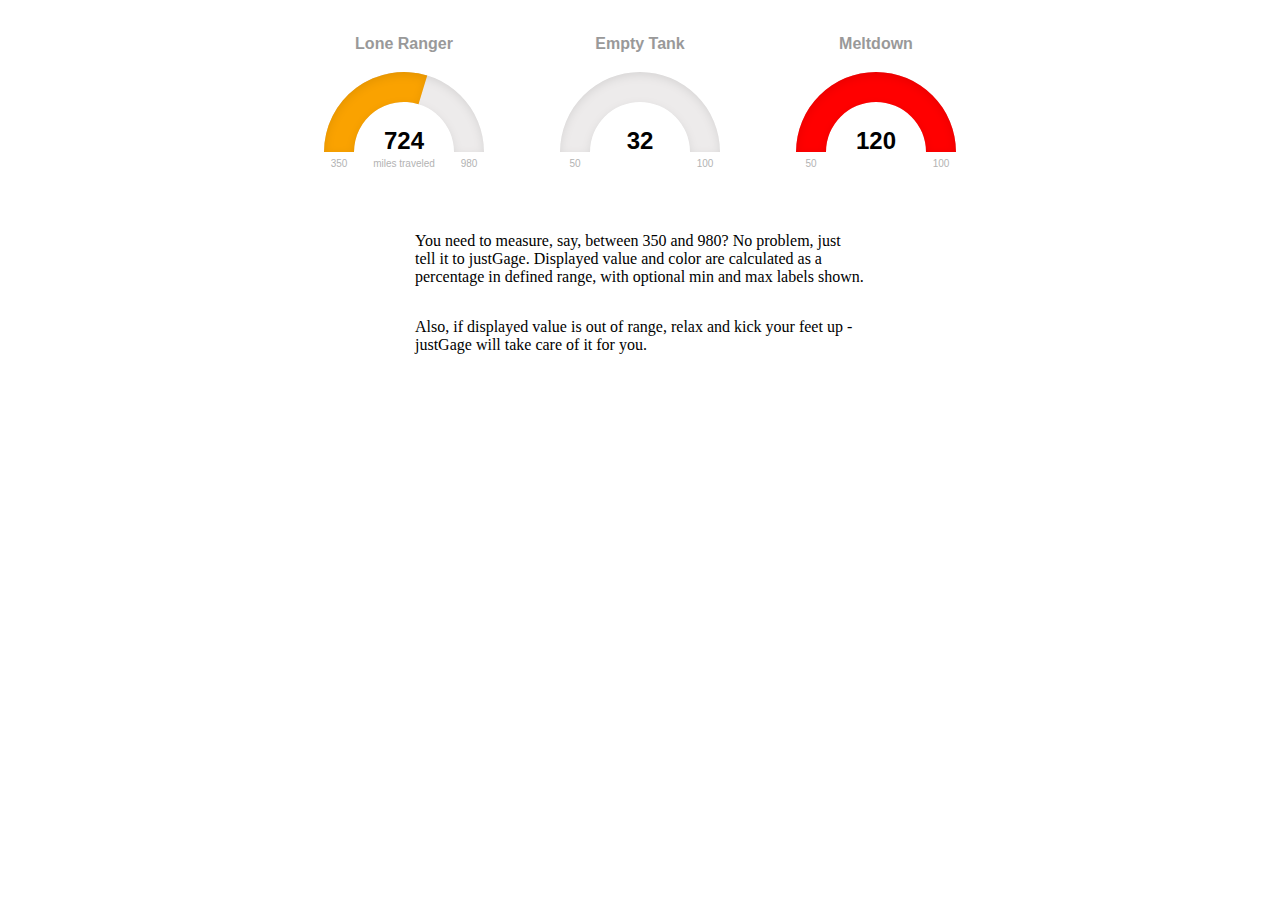
<file: justgage-1.2.2/examples/custom-interval.htm>
<!doctype html>
<html>

<head>
    <title>Custom interval</title>
    <meta http-equiv="Content-Type" content="text/html; charset=UTF-8" />
    <style>
    body {
        text-align: center;
    }

    #g1,
    #g2,
    #g3 {
        width: 200px;
        height: 160px;
        display: inline-block;
        margin: 1em;
    }

    p {
        display: block;
        width: 450px;
        margin: 2em auto;
        text-align: left;
    }
    </style>
</head>

<body>
    <div id="g1"></div>
    <div id="g2"></div>
    <div id="g3"></div>
    <p>
        You need to measure, say, between 350 and 980? No problem, just tell it to justGage. Displayed value and color are calculated as a percentage in defined range, with optional min and max labels shown.
    </p>
    <p>
        Also, if displayed value is out of range, relax and kick your feet up - justGage will take care of it for you.
    </p>
    <script src="../raphael-2.1.4.min.js"></script>
    <script src="../justgage.js"></script>
    <script>
    var g1, g2, g3;

    document.addEventListener("DOMContentLoaded", function(event) {
        g1 = new JustGage({
            id: "g1",
            value: getRandomInt(350, 980),
            min: 350,
            max: 980,
            title: "Lone Ranger",
            label: "miles traveled"
        });

        g2 = new JustGage({
            id: "g2",
            value: 32,
            min: 50,
            max: 100,
            title: "Empty Tank",
            label: ""
        });

        g3 = new JustGage({
            id: "g3",
            value: 120,
            min: 50,
            max: 100,
            title: "Meltdown",
            label: ""
        });

        setInterval(function() {
            g1.refresh(getRandomInt(350, 980));
            g2.refresh(getRandomInt(0, 49));
            g3.refresh(getRandomInt(101, 200));
        }, 2500);
    });
    </script>
</body>

</html>
</file>
